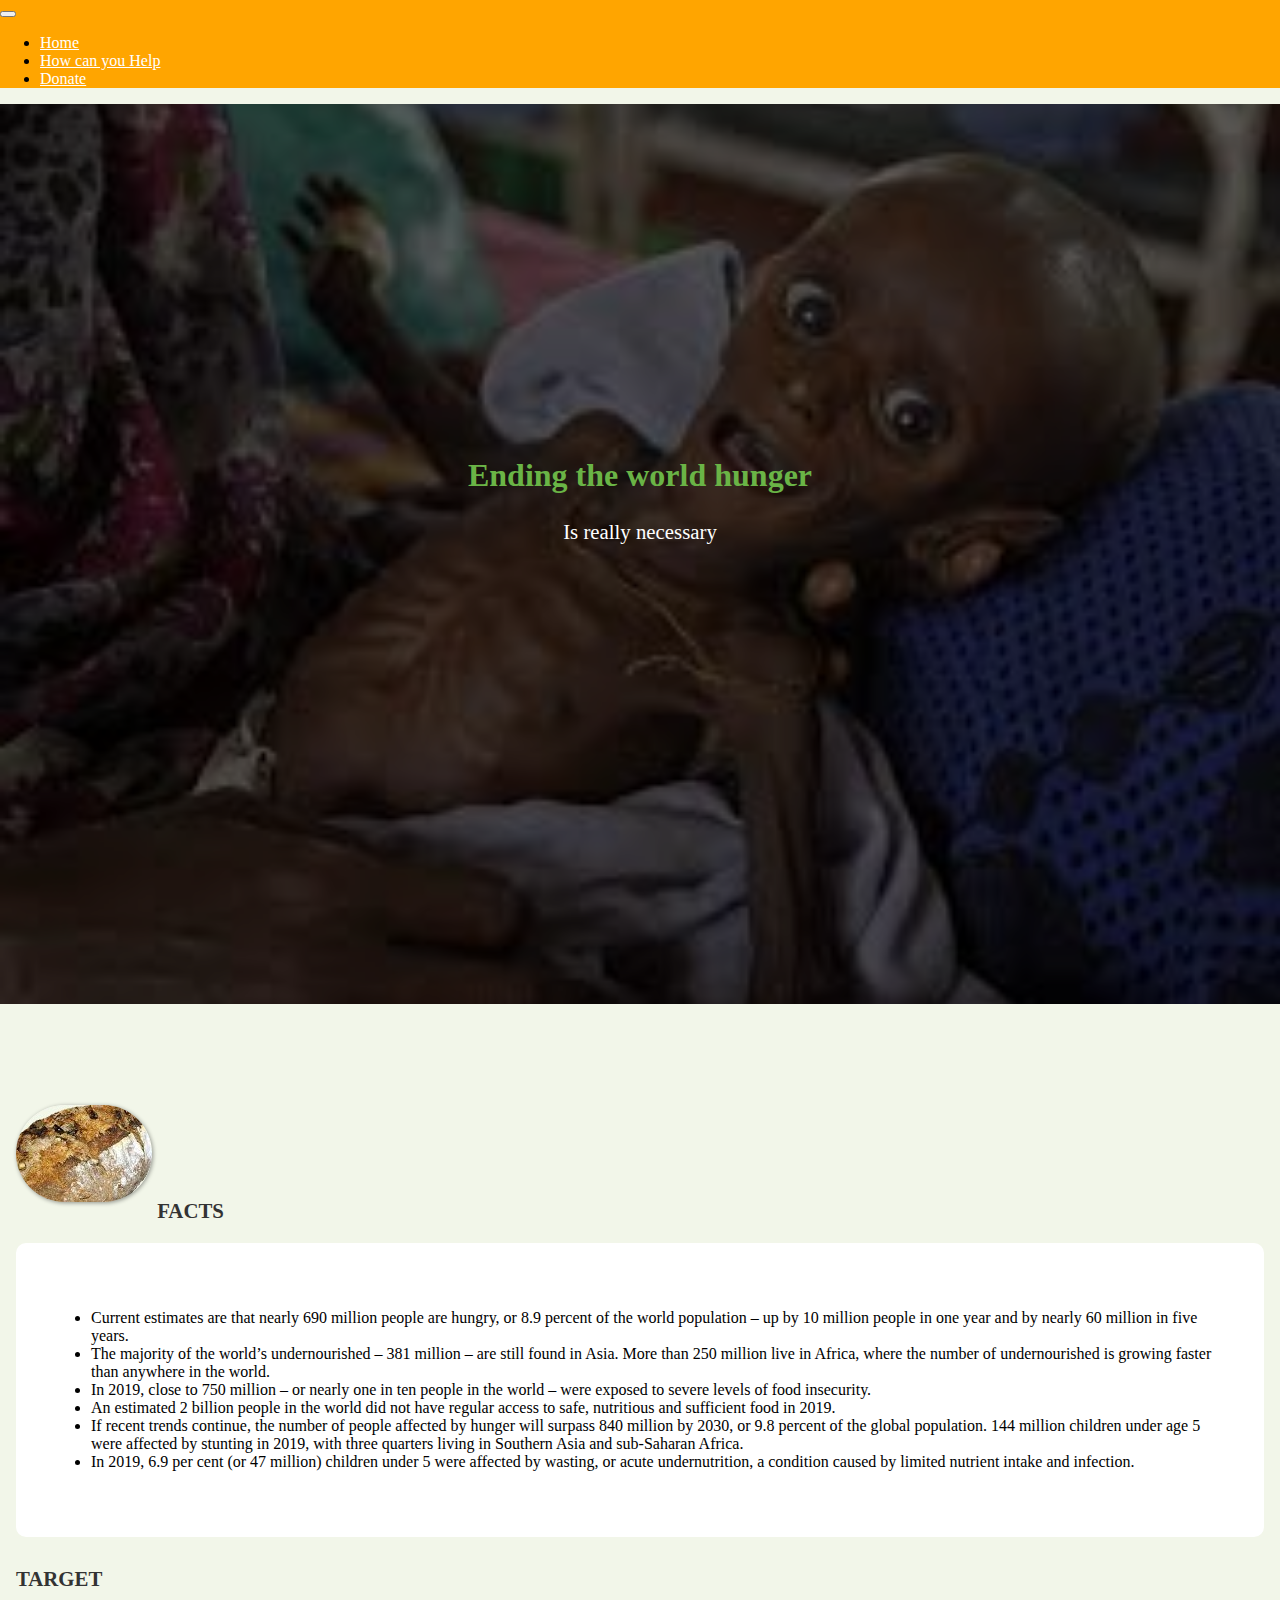
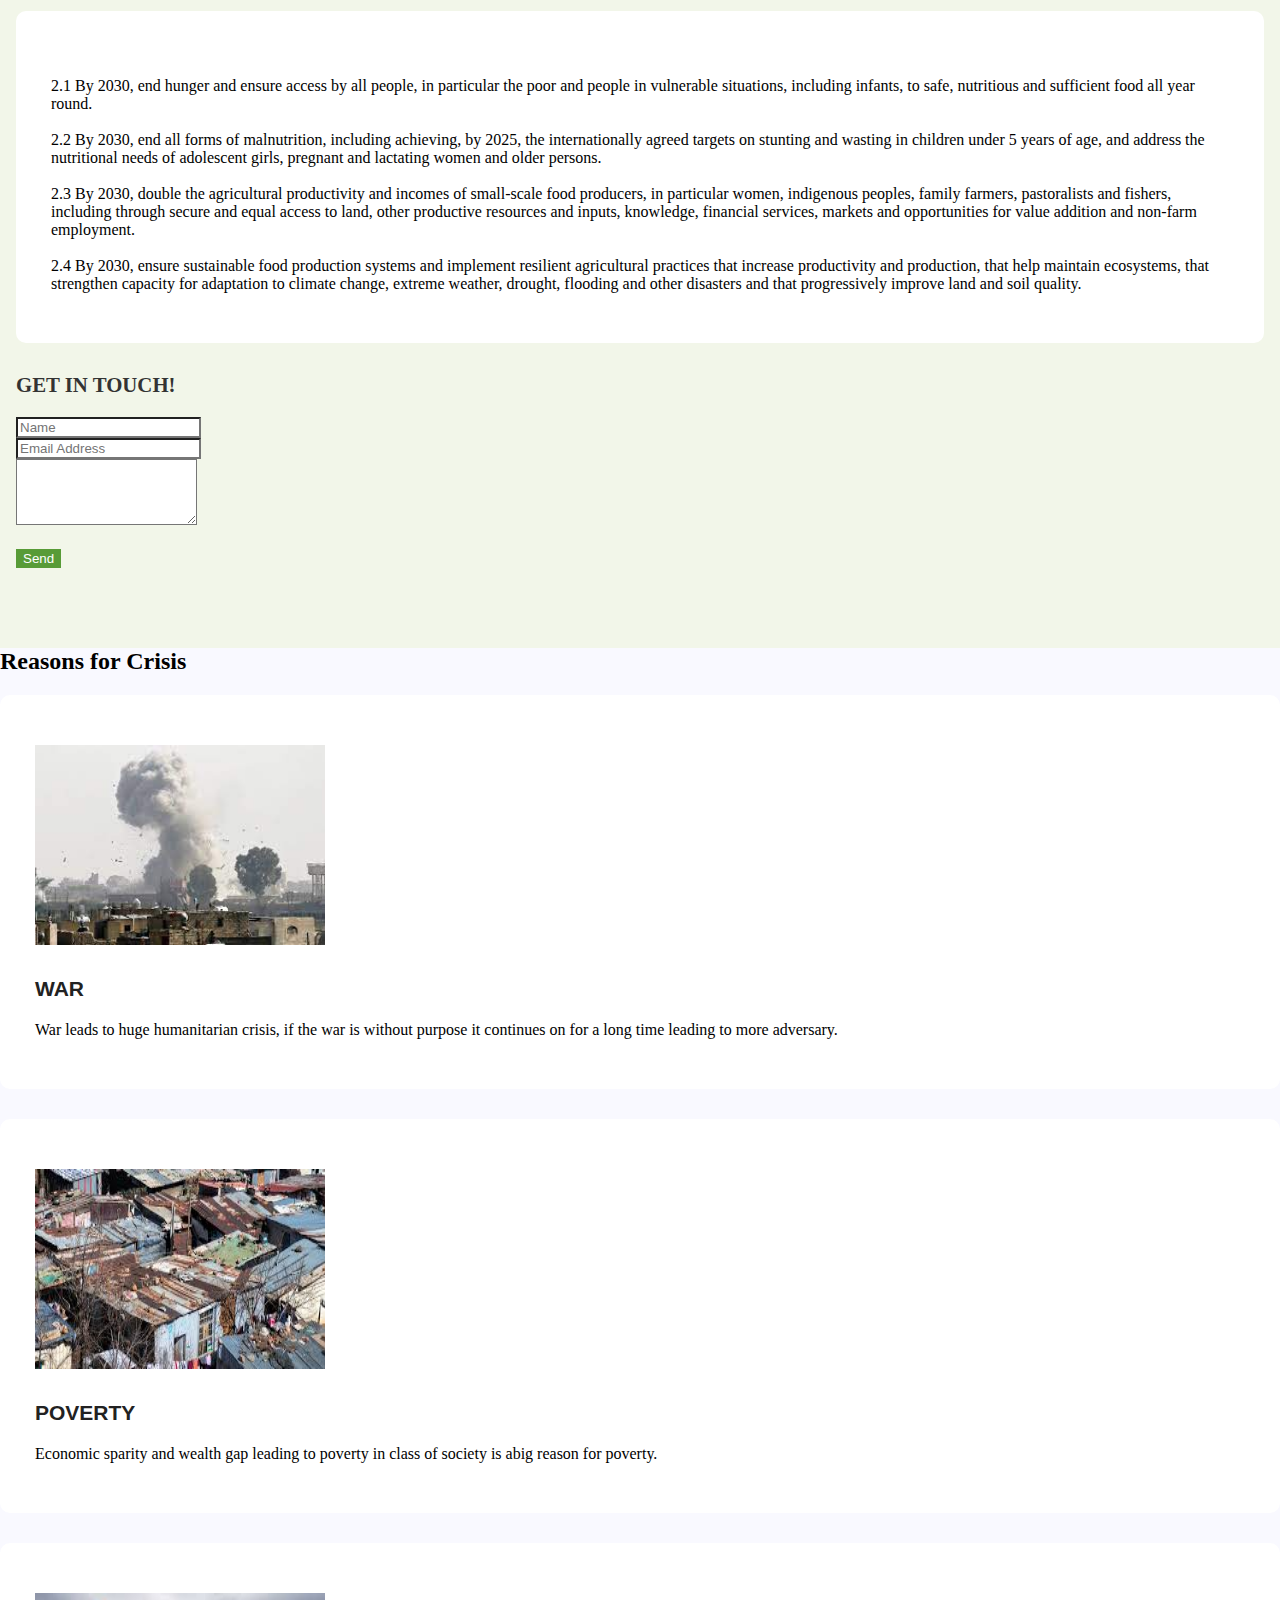
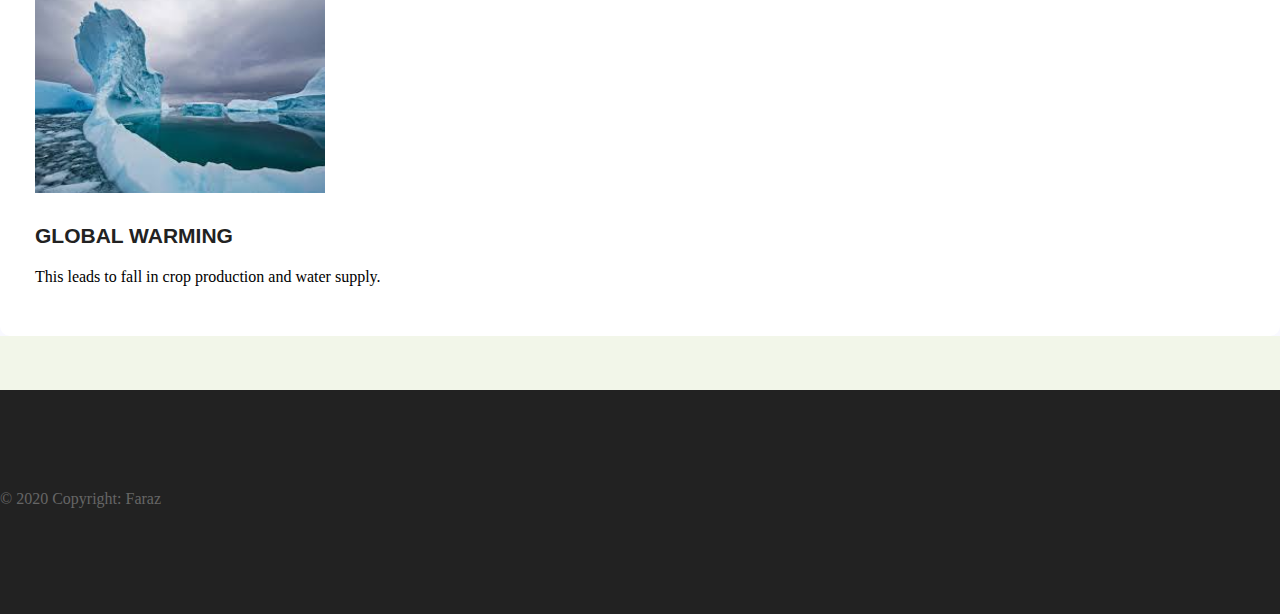
<file: index.html>
<!DOCTYPE html>
<html lang="en">
    <head>
 
        <title>Focus at world Hunger</title>
        <meta charset="utf-8">
        <meta name="viewport" content="width=device-width, initial-scale=1">
        <link rel="stylesheet" href="https://cdn.jsdelivr.net/npm/bootstrap@4.5.3/dist/css/bootstrap.min.css" integrity="sha384-TX8t27EcRE3e/ihU7zmQxVncDAy5uIKz4rEkgIXeMed4M0jlfIDPvg6uqKI2xXr2" crossorigin="anonymous">
  
    <link rel="stylesheet" type="text/css" href="css/main.css">
 <link rel="icon" type="image/x-icon" href="css/potato.jpg">
    </head>
    <body>
		<script src="https://code.jquery.com/jquery-3.5.1.min.js" integrity="sha256-9/aliU8dGd2tb6OSsuzixeV4y/faTqgFtohetphbbj0=" crossorigin="anonymous"></script>
        <script src="https://cdn.jsdelivr.net/npm/bootstrap@4.5.3/dist/js/bootstrap.min.js" integrity="sha384-w1Q4orYjBQndcko6MimVbzY0tgp4pWB4lZ7lr30WKz0vr/aWKhXdBNmNb5D92v7s" crossorigin="anonymous"></script>
    
<nav class="navbar navbar-expand-md container-fluid">

    <button class="navbar-toggler navbar-dark" type="button" data-toggle="collapse" data-target="#main-navigation">
        <span class="navbar-toggler-icon"></span>
    </button>
    <div class="collapse navbar-collapse" id="main-navigation">
        <ul class="navbar-nav">
            <li class="nav-item">
                <a class="nav-link" href="index.html">Home</a>
            </li>
            <li class="nav-item">
                <a class="nav-link" href="help.html">How can you Help</a>
            </li>
            <li class="nav-item">
                <a class="nav-link" href="doante.html"> Donate </a>
            </li>
        </ul>
    </div>
</nav>


<!-- Container element -->

<header class="page-header header container-fluid">
    <script type="text/javascript">
        $(document).ready(function(){
    $('.header').height($(window).height());
    var ready = (callback) => {
    if (document.readyState != "loading") callback();
    else document.addEventListener("DOMContentLoaded", callback);
}
ready(() => {
    document.querySelector(".header").style.height = window.innerHeight + "px";
})
})</script>
<div class="overlay">
    <div class="description">
    
    <h1>Ending the world hunger</h1>
    <p>Is really necessary</p>
</div>
</div>
</header>
<div class="container features">
    <div class="row">
      
        <div class="col-lg-4 col-md-4 col-sm-12">
           
            <h3 class="feature-title">  <img src="css/11.jpg" class="img-fluid" style="border-radius: 50000px;">      Facts
</h3>
                                  <div class="feature_item">
<p><ul>
<li>Current estimates are that nearly 690 million people are hungry, or 8.9 percent of the world population – up by 10 million people in one year and by nearly 60 million in five years.</li>
<li>The majority of the world’s undernourished – 381 million – are still found in Asia. More than 250 million live in Africa, where the number of undernourished is growing faster than anywhere in the world.</li>
<li>In 2019, close to 750 million – or nearly one in ten people in the world – were exposed to severe levels of food insecurity.</li>
<li>An estimated 2 billion people in the world did not have regular access to safe, nutritious and sufficient food in 2019.</li>
<li>If recent trends continue, the number of people affected by hunger will surpass 840 million by 2030, or 9.8 percent of the global population.
144 million children under age 5 were affected by stunting in 2019, with three quarters living in Southern Asia and sub-Saharan Africa.</li>
<li>In 2019, 6.9 per cent (or 47 million) children under 5 were affected by wasting, or acute undernutrition, a condition caused by limited nutrient intake and infection.</li></p></ul></p></div>
        </div>
   <div class="col-lg-4 col-md-4 col-sm-12">
         
            <h3 class="feature-title"> Target
</h3> <div class="feature_item">

          <p>2.1 By 2030, end hunger and ensure access by all people, in particular the poor and people in vulnerable situations, including infants, to safe, nutritious and sufficient food all year round.
            <br> <br>

2.2 By 2030, end all forms of malnutrition, including achieving, by 2025, the internationally agreed targets on stunting and wasting in children under 5 years of age, and address the nutritional needs of adolescent girls, pregnant and lactating women and older persons. <br> <br>

2.3 By 2030, double the agricultural productivity and incomes of small-scale food producers, in particular women, indigenous peoples, family farmers, pastoralists and fishers, including through secure and equal access to land, other productive resources and inputs, knowledge, financial services, markets and opportunities for value addition and non-farm employment.
 <br> <br>
2.4 By 2030, ensure sustainable food production systems and implement resilient agricultural practices that increase productivity and production, that help maintain ecosystems, that strengthen capacity for adaptation to climate change, extreme weather, drought, flooding and other disasters and that progressively improve land and soil quality.
</p></div>
        </div> 

        <div class="col-lg-4 col-md-4 col-sm-12">
         
             <h3 class="feature-title">Get in Touch!</h3>
<div class="form-group">
    <input type="text" class="form-control" placeholder="Name" name="">
</div>
<div class="form-group">
    <input type="email" class="form-control" placeholder="Email Address" name="email">
</div>
<div class="form-group">
    <textarea class="form-control" rows="4"></textarea>
</div>
<input type="submit" class="btn btn-secondary btn-block" value="Send" name="">    
        </div>
      
           </div></div>

   <section class="feature_area p_120">
            <div class="container">
                <div class="main_title">
                    <h2>Reasons for Crisis</h2>
                    
                </div>
                <div class="feature_inner row">
                    <div class="col-lg-4 col-md-6">
                        <div class="feature_item">
                            <img src="css/qww.jpg" style="width: 290px; height: 200px; ">

                            <h4>War</h4>

                            <p>War leads to huge humanitarian crisis, if the war is without purpose it continues on for a long time leading to more adversary.</p>
                        </div>
                    </div>
                    
                    
                    
                    
                    
                    <div class="col-lg-4 col-md-6">
                        <div class="feature_item">
                            
                            <img src="css/q1.jpg" style="width: 290px; height: 200px; ">                
                                            <h4>Poverty</h4>
                            <p>Economic sparity and wealth gap leading to poverty in class of society is abig reason for poverty. </p>
                        </div>
                    </div>
                    
                    
                    
                    
                    
                    
                    
                    
                    
                    
                    
                    <div class="col-lg-4 col-md-6">
                        <div class="feature_item">
                                                        <img src="css/q2.jpg" style="width: 290px; height: 200px; ">                

                            <h4>Global Warming</h4>
                            <p>This leads to fall in crop production and water supply.</p>
                        </div>
                    </div>
                    
                    
                                
                    
                    
                    
                </div>
            </div>
        </section>

                        </div>
                    </div>
                    
                    
        <br><br><br>


<footer class="page-footer">
    <div class="container">
        <div class="row">
       
    <div class="footer-copyright text-center">© 2020 Copyright: Faraz </div><br><br>
   <!-- <div class="footer-copyright text-center">Acknowledgement: Mywebsite </div>-->
</footer>
    </body>
    
</html>
</file>
<file: css/main.css>
body {
    padding: 0;
    margin: 0;
    background: #f2f6e9;
}
.navbar {
    background: #FFA500;

}
.nav-link,
.navbar-brand {
    color: #fff;
    cursor: pointer;
}
.nav-link {
    margin-right: 1em !important;
}
.nav-link:hover {
    color: #000;
}
.navbar-collapse {
    justify-content: flex-end;
}

.header {
    background-image: url('header.jpg');
    background-size: cover;
    background-position: center;
    position: relative;
}

.overlay {
    position: absolute;
    min-height: 100%;
    min-width: 100%;
    left: 0;
    top: 0;
    background: rgba(0, 0, 0, 0.6);
}

.description {
	left: 50%;
	position: absolute;
	top: 45%;
	transform: translate(-50%, -55%);
	text-align: center;
}
.description h1 {
	color: #6ab446;
}
.description p {
	color: #fff;
	font-size: 1.3rem;
	line-height: 1.5;
}

.features {
    margin: 4em auto;
    padding: 1em;
    position: relative;
}
.feature-title {
    color: #333;
    font-size: 1.3rem;
    font-weight: 700;
    margin-bottom: 20px;
    text-transform: uppercase;
}
.features img {
    -webkit-box-shadow: 1px 1px 4px rgba(0, 0, 0, 0.4);
    -moz-box-shadow: 1px 1px 4px rgba(0, 0, 0, 0.4);
    box-shadow: 1px 1px 4px rgba(0, 0, 0, 0.4);
    margin-bottom: 16px;
}

.features .form-control,
.features input {
    border-radius: 0;
}
.features .btn {
    background-color: #589b37;
    border: 1px solid #589b37;
    color: #fff;
    margin-top: 20px;
}
.features .btn:hover {
    background-color: #333;
    border: 1px solid #333;
}

.background {
    background: #dedec8;
    padding: 4em 0;
}
.team {
    color: #5e5e55;
    padding: 0 180px;
}
.team .card-columns {
    -webkit-column-count: 4;
    -moz-column-count: 4;
    column-count: 4;
}
.team .card {
    background:none;
    border: none;
}
.team .card-title {
    font-size: 1.3rem;
    margin-bottom: 0;
    text-transform: uppercase;
}
.page-footer {
    background-color: #222;
    color: #ccc;
    padding: 60px 0 30px;
}
.footer-copyright {
    color: #666;
    padding: 40px 0;
}


.feature_area {
  background: #f9f9ff; }
  .feature_area.feature_tow {
    background: #fff; }
    .feature_area.feature_tow .feature_item {
      background: #f9f9ff; }
      .feature_area.feature_tow .feature_item:hover {
        background: #fff; }
  .feature_area.white_feature {
    background: #fff; }
    .feature_area.white_feature .feature_item {
      background: #f9f9ff; }
      .feature_area.white_feature .feature_item:hover {
        background: #fff; }

.feature_inner {
  margin-bottom: -30px; }

.feature_item {
  padding: 50px 35px;
  border-radius: 10px;
  transition: all 300ms linear 0s;
  background: #fff;
  margin-bottom: 30px; }
  .feature_item i {
    margin-bottom: 35px;
    display: block; }
    .feature_item i:before {
      margin-left: 0px;
      font-size: 60px;
      color: #e1e1e1;
      line-height: 60px; }
  .feature_item h4 {
    color: #222222;
    font-size: 21px;
    font-family: "Heebo", sans-serif;
    font-weight: bold;
    margin-bottom: 20px;
    text-transform: uppercase; }
  .feature_item p {
    margin-bottom: 0px; }
  .feature_item .main_btn {
    padding: 0px 30px;
    line-height: 38px; }
  .feature_item:hover {
    box-shadow: 0px 10px 30px 0px rgba(0, 0, 0, 0.08);
    border-color: #fff;
    background: #fff; }
    .feature_item:hover i:before {
      background: linear-gradient(to right, #8490ff 0%, #62bdfc 70%);
      -webkit-background-clip: text;
      -webkit-text-fill-color: transparent; }
.features .form-control,
.features input {
    border-radius: 0;
}
.features .btn {
    background-color: #589b37;
    border: 1px solid #589b37;
    color: #fff;
    margin-top: 20px;
}
.features .btn:hover {
    background-color: #333;
    border: 1px solid #333;
}



.col-lg-4 button {
    border:1px solid #6ab446;
    background:#6ab446;
    border-radius: 0;
    color:#fff;
}
.col-lg-4  button:hover {
    border:1px solid #000;
    background:#fff;
    color:#000;
}
</file>
